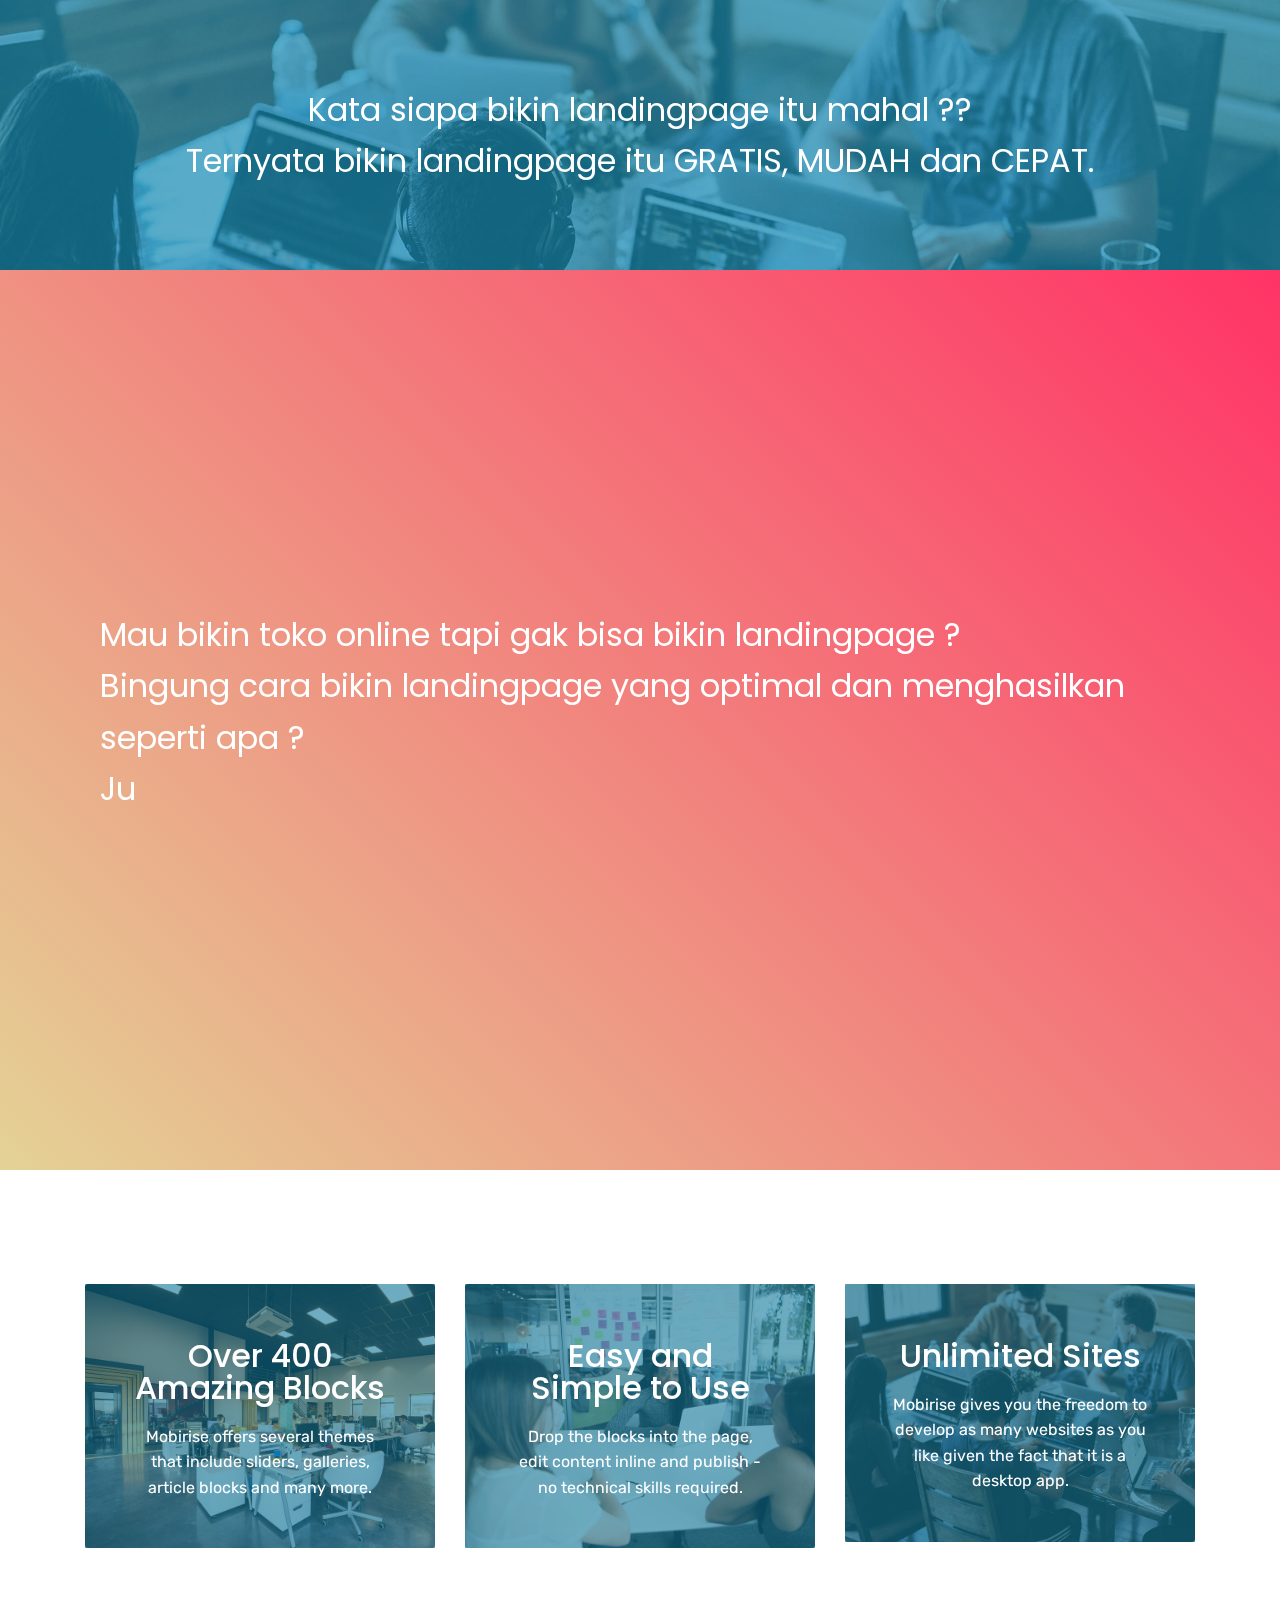
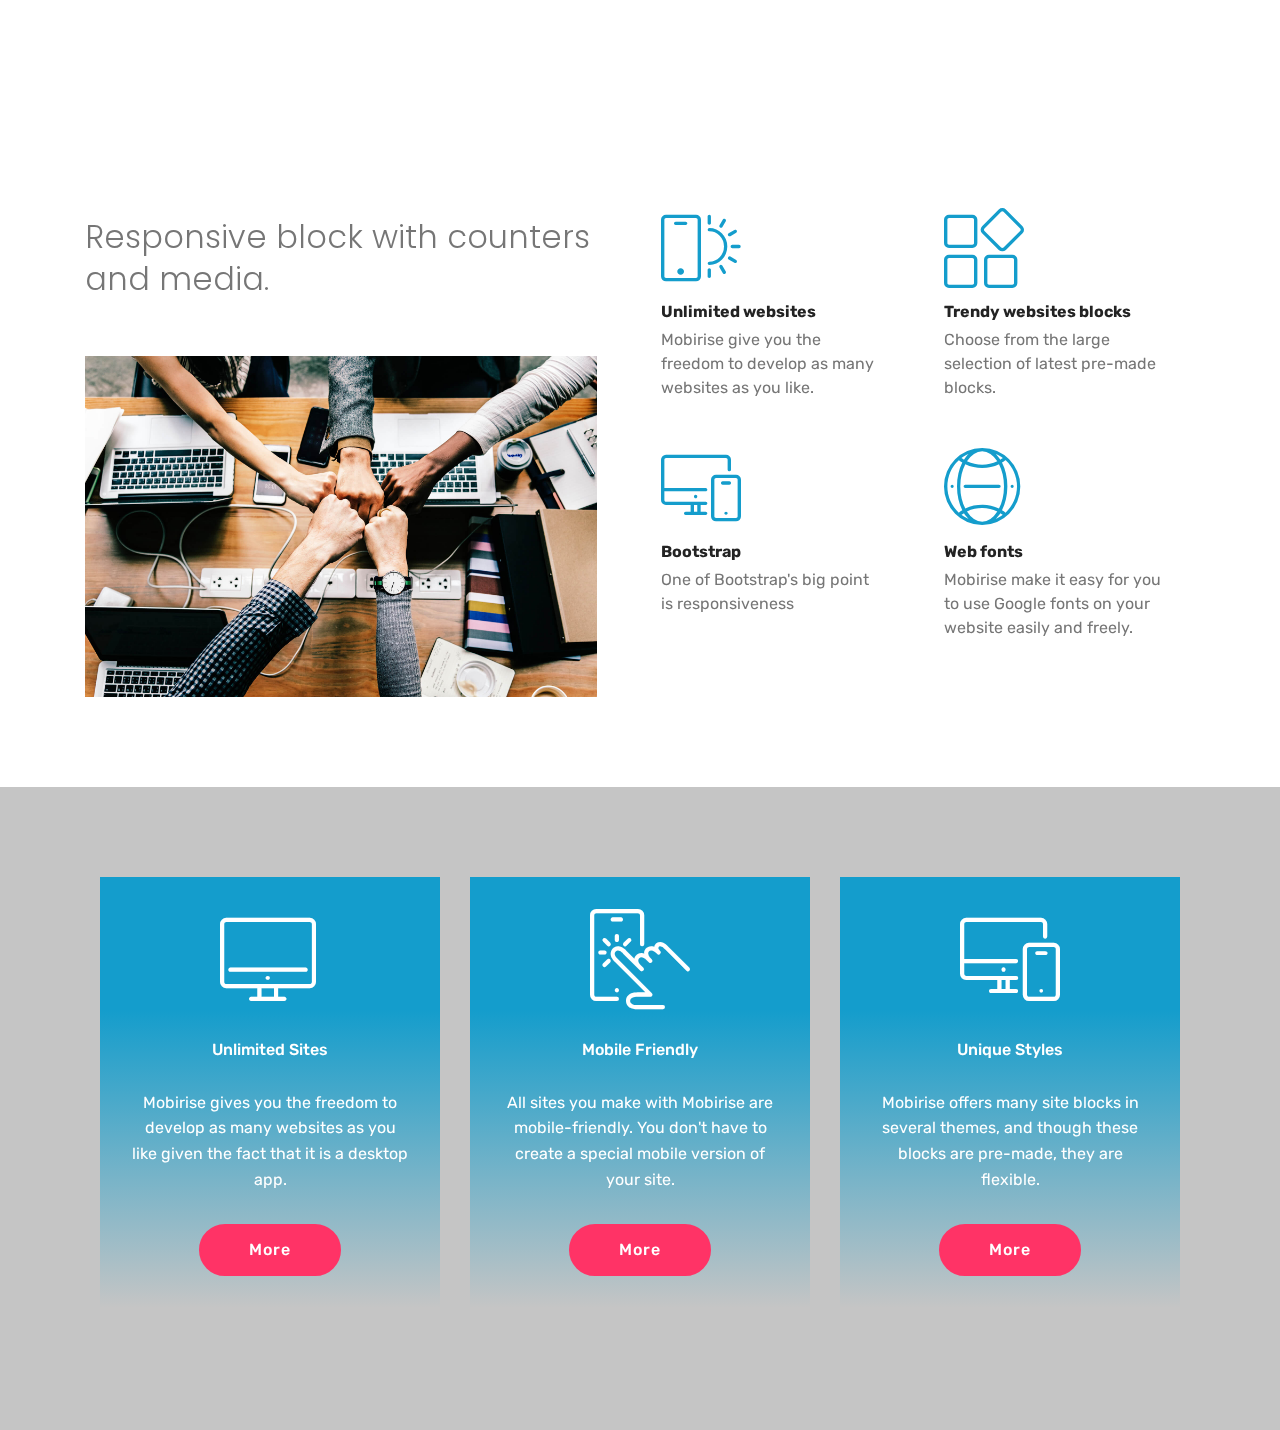
<file: page1.html>
<!DOCTYPE html>
<html  >
<head>
  <!-- Site made with Mobirise Website Builder v4.12.3, https://mobirise.com -->
  <meta charset="UTF-8">
  <meta http-equiv="X-UA-Compatible" content="IE=edge">
  <meta name="generator" content="Mobirise v4.12.3, mobirise.com">
  <meta name="viewport" content="width=device-width, initial-scale=1, minimum-scale=1">
  <link rel="shortcut icon" href="assets/images/logo4.png" type="image/x-icon">
  <meta name="description" content="Site Maker Description">
  
  
  <title>Cara Mudah Bikin Landing Page</title>
  <link rel="stylesheet" href="assets/web/assets/mobirise-icons/mobirise-icons.css">
  <link rel="stylesheet" href="assets/bootstrap/css/bootstrap.min.css">
  <link rel="stylesheet" href="assets/bootstrap/css/bootstrap-grid.min.css">
  <link rel="stylesheet" href="assets/bootstrap/css/bootstrap-reboot.min.css">
  <link rel="stylesheet" href="assets/tether/tether.min.css">
  <link rel="stylesheet" href="assets/theme/css/style.css">
  <link rel="preload" as="style" href="assets/mobirise/css/mbr-additional.css"><link rel="stylesheet" href="assets/mobirise/css/mbr-additional.css" type="text/css">
  
  
  
</head>
<body>
  <section class="header1 cid-rVzPwyYcQF mbr-parallax-background" id="header1-4">

    

    <div class="mbr-overlay" style="opacity: 0.6; background-color: rgb(20, 157, 204);">
    </div>

    <div class="container">
        <div class="row justify-content-md-center">
            <div class="mbr-white col-md-10">
                <h1 class="mbr-section-title align-center mbr-bold pb-3 mbr-fonts-style display-2">BIKIN LANDINGPAGE&nbsp;<br>GRATIS&nbsp;<br></h1>
                
                <p class="mbr-text align-center pb-3 mbr-fonts-style display-5">Kata siapa bikin landingpage itu mahal ??<br>Ternyata bikin landingpage itu GRATIS, MUDAH dan CEPAT.<br><br></p>
                
            </div>
        </div>
    </div>

</section>

<section class="engine"><a href="https://mobirise.info/c">free site builder</a></section><section class="header11 cid-rVzPDizuYE mbr-fullscreen" id="header11-5">

    <!-- Block parameters controls (Blue "Gear" panel) -->
    
    <!-- End block parameters -->

    
    <div class="container align-left">
        <div class="media-container-column mbr-white col-md-12">
            
            
            <p class="mbr-text py-3 mbr-fonts-style display-5">Mau bikin toko online tapi gak bisa bikin landingpage ?<br>Bingung cara bikin landingpage yang optimal dan menghasilkan seperti apa ?<br>Ju</p>
            
        </div>
    </div>

    
</section>

<section class="features13 cid-rVzPUcmlZq" id="features13-8">

    

    
    <div class="container">
        <h2 class="mbr-section-title pb-3 mbr-fonts-style align-center display-2">
            Images with text on them
        </h2>

        <div class="media-container-row">
            <div class="card col-12 col-md-6 align-center col-lg-4">
                <div class="card-wrap">
                    <div class="card-img">
                        <img src="assets/images/background1.jpg" alt="Mobirise" title="">
                    </div>
                    <div class="card-box p-5">
                        <h4 class="card-title py-2 mbr-fonts-style align-center mbr-white display-5">
                            Over 400 Amazing Blocks
                        </h4>
                        <p class="mbr-text mbr-fonts-style mbr-white display-7">
                            Mobirise offers several themes that include sliders, galleries, article blocks and many more.
                        </p>
                    </div>
                </div>
            </div>
            <div class="card col-12 col-md-6 align-center col-lg-4">
                <div class="card-wrap">
                    <div class="card-img">
                        <img src="assets/images/background2.jpg" alt="Mobirise">
                    </div>
                    <div class="card-box p-5">
                        <h4 class="card-title py-2 mbr-fonts-style align-center mbr-white display-5">
                            Easy and Simple to Use
                        </h4>
                        <p class="mbr-text mbr-fonts-style mbr-white display-7">
                            Drop the blocks into the page, edit content inline and publish - no technical skills required.
                        </p>
                    </div>
                </div>
            </div>
            <div class="card col-12 col-md-6 align-center col-lg-4">
                <div class="card-wrap">
                    <div class="card-img">
                        <img src="assets/images/background4.jpg" alt="Mobirise">
                    </div>
                    <div class="card-box p-5">
                        <h4 class="card-title py-2 mbr-fonts-style align-center mbr-white display-5">
                            Unlimited Sites
                        </h4>
                        <p class="mbr-text mbr-fonts-style mbr-white display-7">
                            Mobirise gives you the freedom to develop as many websites as you like given the fact that it is a desktop app.
                        </p>
                    </div>
                </div>
            </div>    
        </div>
    </div>
</section>

<section class="counters2 counters cid-rVzPJGAFP8" id="counters2-6">

    

    

    <div class="container pt-4 mt-2">
        <div class="media-container-row">
            <div class="media-block" style="width: 49%;">
                <h2 class="mbr-section-title pb-3 align-left mbr-fonts-style display-2">
                    Counters and media
                </h2>
                <h3 class="mbr-section-subtitle pb-5 align-left mbr-fonts-style display-5">
                    Responsive block with counters and media. 
                </h3>
                <div class="mbr-figure">
                    <img src="assets/images/background6.jpg">
                </div>
            </div>
            <div class="cards-block">
                <div class="cards-container">
                    <div class="card px-3 align-left col-12 col-md-6">
                        <div class="panel-item p-3">
                            <div class="card-img pb-3">
                                <span class="mbri-mobirise mbr-iconfont pr-2"></span>
                                <h3 class="count py-3 mbr-fonts-style display-2">
                                    100
                                </h3>
                            </div>
                            <div class="card-text">
                                <h4 class="mbr-content-title mbr-bold mbr-fonts-style display-7">
                                    Unlimited websites
                                </h4>
                                <p class="mbr-content-text mbr-fonts-style display-7">
                                    Mobirise give you the freedom to develop as many websites as you like.
                                </p>
                            </div>
                        </div>
                    </div>
                    <div class="card px-3 align-left col-12 col-md-6">
                        <div class="panel-item p-3">
                            <div class="card-img pb-3">
                                <span class="mbri-extension mbr-iconfont pr-2"></span>
                                <h3 class="count py-3 mbr-fonts-style display-2">
                                    200
                                </h3>
                            </div>
                            <div class="card-text">
                                <h4 class="mbr-content-title mbr-bold mbr-fonts-style display-7">
                                    Trendy websites blocks
                                </h4>
                                <p class="mbr-content-text mbr-fonts-style display-7">
                                    Choose from the large selection of latest pre-made blocks.
                                </p>
                            </div>
                        </div>
                    </div>
                    <div class="card px-3 align-left col-12 col-md-6">
                        <div class="panel-item p-3">
                            <div class="card-img pb-3">
                                <span class="mbri-responsive mbr-iconfont pr-2"></span>
                                <h3 class="count py-3 mbr-fonts-style display-2">
                                    300
                                </h3>
                            </div>
                            <div class="card-text">
                                <h4 class="mbr-content-title mbr-bold mbr-fonts-style display-7">
                                    Bootstrap
                                </h4>
                                <p class="mbr-content-text mbr-fonts-style display-7">
                                        One of Bootstrap's big point is responsiveness 
                                </p>
                            </div>
                        </div>
                    </div>
                    <div class="card px-3 align-left col-12 col-md-6">
                        <div class="panel-item p-3">
                            <div class="card-img pb-3">
                                <span class="mbri-globe-2 mbr-iconfont pr-2"></span>
                                <h3 class="count py-3 mbr-fonts-style display-2">
                                    400
                                </h3>
                            </div>
                            <div class="card-texts">
                                <h4 class="mbr-content-title mbr-bold mbr-fonts-style display-7">
                                    Web fonts
                                </h4>
                                <p class="mbr-content-text mbr-fonts-style display-7">
                                        Mobirise make it easy for you to use Google fonts on your website easily and freely.
                                </p>
                            </div>
                        </div>
                    </div>
                </div>
            </div>
        </div>
    </div>
</section>

<section class="features8 cid-rVzPRph5mr mbr-parallax-background" id="features8-7">

    

    <div class="mbr-overlay" style="opacity: 0.2; background-color: rgb(35, 35, 35);">
    </div>

    <div class="container">
        <div class="media-container-row">

            <div class="card  col-12 col-md-6 col-lg-4">
                <div class="card-img">
                    <span class="mbri-desktop mbr-iconfont"></span>
                </div>
                <div class="card-box align-center">
                    <h4 class="card-title mbr-fonts-style display-7">
                        Unlimited Sites
                    </h4>
                    <p class="mbr-text mbr-fonts-style display-7">
                       Mobirise gives you the freedom to develop as many websites as you like given the fact that it is a desktop app.
                    </p>
                    <div class="mbr-section-btn text-center">
                        <a href="https://mobirise.co" class="btn btn-secondary display-4">
                            More
                        </a>
                    </div>
                </div>
            </div>

            <div class="card  col-12 col-md-6 col-lg-4">
                <div class="card-img">
                    <span class="mbri-touch mbr-iconfont"></span>
                </div>
                <div class="card-box align-center">
                    <h4 class="card-title mbr-fonts-style display-7">
                        Mobile Friendly
                    </h4>
                    <p class="mbr-text mbr-fonts-style display-7">
                       All sites you make with Mobirise are mobile-friendly. You don't have to create a special mobile version of your site.
                    </p>
                    <div class="mbr-section-btn text-center">
                        <a href="https://mobirise.co" class="btn btn-secondary display-4">
                            More
                        </a>
                    </div>
                </div>
            </div>

            <div class="card  col-12 col-md-6 col-lg-4">
                <div class="card-img">
                    <span class="mbri-responsive mbr-iconfont"></span>
                </div>
                <div class="card-box align-center">
                    <h4 class="card-title mbr-fonts-style display-7">
                        Unique Styles
                    </h4>
                    <p class="mbr-text mbr-fonts-style display-7">
                       Mobirise offers many site blocks in several themes, and though these blocks are pre-made, they are flexible.
                    </p>
                    <div class="mbr-section-btn text-center">
                        <a href="https://mobirise.co" class="btn btn-secondary display-4">
                            More
                        </a>
                    </div>
                </div>
            </div>

            
        </div>
    </div>
</section>


  <script src="assets/web/assets/jquery/jquery.min.js"></script>
  <script src="assets/popper/popper.min.js"></script>
  <script src="assets/bootstrap/js/bootstrap.min.js"></script>
  <script src="assets/tether/tether.min.js"></script>
  <script src="assets/smoothscroll/smooth-scroll.js"></script>
  <script src="assets/parallax/jarallax.min.js"></script>
  <script src="assets/viewportchecker/jquery.viewportchecker.js"></script>
  <script src="assets/theme/js/script.js"></script>
  
  
</body>
</html>
</file>
<file: assets/web/assets/mobirise-icons/mobirise-icons.css>
@font-face {
  font-family: 'MobiriseIcons';
  src:  url('mobirise-icons.eot?spat4u');
  src:  url('mobirise-icons.eot?spat4u#iefix') format('embedded-opentype'),
    url('mobirise-icons.ttf?spat4u') format('truetype'),
    url('mobirise-icons.woff?spat4u') format('woff'),
    url('mobirise-icons.svg?spat4u#MobiriseIcons') format('svg');
  font-weight: normal;
  font-style: normal;
  font-display: swap;
}

[class^="mbri-"], [class*=" mbri-"] {
  /* use !important to prevent issues with browser extensions that change fonts */
  font-family: MobiriseIcons !important;
  speak: none;
  font-style: normal;
  font-weight: normal;
  font-variant: normal;
  text-transform: none;
  line-height: 1;

  /* Better Font Rendering =========== */
  -webkit-font-smoothing: antialiased;
  -moz-osx-font-smoothing: grayscale;
}

.mbri-add-submenu:before {
  content: "\e900";
}
.mbri-alert:before {
  content: "\e901";
}
.mbri-align-center:before {
  content: "\e902";
}
.mbri-align-justify:before {
  content: "\e903";
}
.mbri-align-left:before {
  content: "\e904";
}
.mbri-align-right:before {
  content: "\e905";
}
.mbri-android:before {
  content: "\e906";
}
.mbri-apple:before {
  content: "\e907";
}
.mbri-arrow-down:before {
  content: "\e908";
}
.mbri-arrow-next:before {
  content: "\e909";
}
.mbri-arrow-prev:before {
  content: "\e90a";
}
.mbri-arrow-up:before {
  content: "\e90b";
}
.mbri-bold:before {
  content: "\e90c";
}
.mbri-bookmark:before {
  content: "\e90d";
}
.mbri-bootstrap:before {
  content: "\e90e";
}
.mbri-briefcase:before {
  content: "\e90f";
}
.mbri-browse:before {
  content: "\e910";
}
.mbri-bulleted-list:before {
  content: "\e911";
}
.mbri-calendar:before {
  content: "\e912";
}
.mbri-camera:before {
  content: "\e913";
}
.mbri-cart-add:before {
  content: "\e914";
}
.mbri-cart-full:before {
  content: "\e915";
}
.mbri-cash:before {
  content: "\e916";
}
.mbri-change-style:before {
  content: "\e917";
}
.mbri-chat:before {
  content: "\e918";
}
.mbri-clock:before {
  content: "\e919";
}
.mbri-close:before {
  content: "\e91a";
}
.mbri-cloud:before {
  content: "\e91b";
}
.mbri-code:before {
  content: "\e91c";
}
.mbri-contact-form:before {
  content: "\e91d";
}
.mbri-credit-card:before {
  content: "\e91e";
}
.mbri-cursor-click:before {
  content: "\e91f";
}
.mbri-cust-feedback:before {
  content: "\e920";
}
.mbri-database:before {
  content: "\e921";
}
.mbri-delivery:before {
  content: "\e922";
}
.mbri-desktop:before {
  content: "\e923";
}
.mbri-devices:before {
  content: "\e924";
}
.mbri-down:before {
  content: "\e925";
}
.mbri-download:before {
  content: "\e989";
}
.mbri-drag-n-drop:before {
  content: "\e927";
}
.mbri-drag-n-drop2:before {
  content: "\e928";
}
.mbri-edit:before {
  content: "\e929";
}
.mbri-edit2:before {
  content: "\e92a";
}
.mbri-error:before {
  content: "\e92b";
}
.mbri-extension:before {
  content: "\e92c";
}
.mbri-features:before {
  content: "\e92d";
}
.mbri-file:before {
  content: "\e92e";
}
.mbri-flag:before {
  content: "\e92f";
}
.mbri-folder:before {
  content: "\e930";
}
.mbri-gift:before {
  content: "\e931";
}
.mbri-github:before {
  content: "\e932";
}
.mbri-globe:before {
  content: "\e933";
}
.mbri-globe-2:before {
  content: "\e934";
}
.mbri-growing-chart:before {
  content: "\e935";
}
.mbri-hearth:before {
  content: "\e936";
}
.mbri-help:before {
  content: "\e937";
}
.mbri-home:before {
  content: "\e938";
}
.mbri-hot-cup:before {
  content: "\e939";
}
.mbri-idea:before {
  content: "\e93a";
}
.mbri-image-gallery:before {
  content: "\e93b";
}
.mbri-image-slider:before {
  content: "\e93c";
}
.mbri-info:before {
  content: "\e93d";
}
.mbri-italic:before {
  content: "\e93e";
}
.mbri-key:before {
  content: "\e93f";
}
.mbri-laptop:before {
  content: "\e940";
}
.mbri-layers:before {
  content: "\e941";
}
.mbri-left-right:before {
  content: "\e942";
}
.mbri-left:before {
  content: "\e943";
}
.mbri-letter:before {
  content: "\e944";
}
.mbri-like:before {
  content: "\e945";
}
.mbri-link:before {
  content: "\e946";
}
.mbri-lock:before {
  content: "\e947";
}
.mbri-login:before {
  content: "\e948";
}
.mbri-logout:before {
  content: "\e949";
}
.mbri-magic-stick:before {
  content: "\e94a";
}
.mbri-map-pin:before {
  content: "\e94b";
}
.mbri-menu:before {
  content: "\e94c";
}
.mbri-mobile:before {
  content: "\e94d";
}
.mbri-mobile2:before {
  content: "\e94e";
}
.mbri-mobirise:before {
  content: "\e94f";
}
.mbri-more-horizontal:before {
  content: "\e950";
}
.mbri-more-vertical:before {
  content: "\e951";
}
.mbri-music:before {
  content: "\e952";
}
.mbri-new-file:before {
  content: "\e953";
}
.mbri-numbered-list:before {
  content: "\e954";
}
.mbri-opened-folder:before {
  content: "\e955";
}
.mbri-pages:before {
  content: "\e956";
}
.mbri-paper-plane:before {
  content: "\e957";
}
.mbri-paperclip:before {
  content: "\e958";
}
.mbri-photo:before {
  content: "\e959";
}
.mbri-photos:before {
  content: "\e95a";
}
.mbri-pin:before {
  content: "\e95b";
}
.mbri-play:before {
  content: "\e95c";
}
.mbri-plus:before {
  content: "\e95d";
}
.mbri-preview:before {
  content: "\e95e";
}
.mbri-print:before {
  content: "\e95f";
}
.mbri-protect:before {
  content: "\e960";
}
.mbri-question:before {
  content: "\e961";
}
.mbri-quote-left:before {
  content: "\e962";
}
.mbri-quote-right:before {
  content: "\e963";
}
.mbri-refresh:before {
  content: "\e964";
}
.mbri-responsive:before {
  content: "\e965";
}
.mbri-right:before {
  content: "\e966";
}
.mbri-rocket:before {
  content: "\e967";
}
.mbri-sad-face:before {
  content: "\e968";
}
.mbri-sale:before {
  content: "\e969";
}
.mbri-save:before {
  content: "\e96a";
}
.mbri-search:before {
  content: "\e96b";
}
.mbri-setting:before {
  content: "\e96c";
}
.mbri-setting2:before {
  content: "\e96d";
}
.mbri-setting3:before {
  content: "\e96e";
}
.mbri-share:before {
  content: "\e96f";
}
.mbri-shopping-bag:before {
  content: "\e970";
}
.mbri-shopping-basket:before {
  content: "\e971";
}
.mbri-shopping-cart:before {
  content: "\e972";
}
.mbri-sites:before {
  content: "\e973";
}
.mbri-smile-face:before {
  content: "\e974";
}
.mbri-speed:before {
  content: "\e975";
}
.mbri-star:before {
  content: "\e976";
}
.mbri-success:before {
  content: "\e977";
}
.mbri-sun:before {
  content: "\e978";
}
.mbri-sun2:before {
  content: "\e979";
}
.mbri-tablet:before {
  content: "\e97a";
}
.mbri-tablet-vertical:before {
  content: "\e97b";
}
.mbri-target:before {
  content: "\e97c";
}
.mbri-timer:before {
  content: "\e97d";
}
.mbri-to-ftp:before {
  content: "\e97e";
}
.mbri-to-local-drive:before {
  content: "\e97f";
}
.mbri-touch-swipe:before {
  content: "\e980";
}
.mbri-touch:before {
  content: "\e981";
}
.mbri-trash:before {
  content: "\e982";
}
.mbri-underline:before {
  content: "\e983";
}
.mbri-unlink:before {
  content: "\e984";
}
.mbri-unlock:before {
  content: "\e985";
}
.mbri-up-down:before {
  content: "\e986";
}
.mbri-up:before {
  content: "\e987";
}
.mbri-update:before {
  content: "\e988";
}
.mbri-upload:before {
 content: "\e926"; 
}
.mbri-user:before {
  content: "\e98a";
}
.mbri-user2:before {
  content: "\e98b";
}
.mbri-users:before {
  content: "\e98c";
}
.mbri-video:before {
  content: "\e98d";
}
.mbri-video-play:before {
  content: "\e98e";
}
.mbri-watch:before {
  content: "\e98f";
}
.mbri-website-theme:before {
  content: "\e990";
}
.mbri-wifi:before {
  content: "\e991";
}
.mbri-windows:before {
  content: "\e992";
}
.mbri-zoom-out:before {
  content: "\e993";
}
.mbri-redo:before {
  content: "\e994";
}
.mbri-undo:before {
  content: "\e995";
}
</file>
<file: assets/theme/css/style.css>
@charset "UTF-8";
/*!
 * Mobirise v4 theme (https://mobirise.com/)
 * Copyright 2017 Mobirise
 */
section {
  background-color: #eeeeee;
}

body {
  font-style: normal;
  line-height: 1.5;
}

section,
.container,
.container-fluid {
  position: relative;
  word-wrap: break-word;
}

a.mbr-iconfont:hover {
  text-decoration: none;
}

.article .lead p,
.article .lead ul,
.article .lead ol,
.article .lead pre,
.article .lead blockquote {
  margin-bottom: 0;
}

ul,
ol,
pre,
blockquote {
  margin-bottom: 2.3125rem;
}

pre {
  background: #f4f4f4;
  padding: 10px 24px;
  white-space: pre-wrap;
}

.inactive {
  -webkit-user-select: none;
  -moz-user-select: none;
  -ms-user-select: none;
  user-select: none;
  pointer-events: none;
  -webkit-user-drag: none;
  user-drag: none;
}

.mbr-section__comments .row {
  justify-content: center;
  -webkit-justify-content: center;
}

a {
  font-style: normal;
  font-weight: 400;
  cursor: pointer;
}
a, a:hover {
  text-decoration: none;
}

figure {
  margin-bottom: 0;
}

body {
  color: #232323;
}

h1,
h2,
h3,
h4,
h5,
h6,
.h1,
.h2,
.h3,
.h4,
.h5,
.h6,
.display-1,
.display-2,
.display-3,
.display-4 {
  line-height: 1;
  word-break: break-word;
  word-wrap: break-word;
}

.mbr-section-title {
  font-style: normal;
  line-height: 1.2;
}

.mbr-section-subtitle {
  line-height: 1.3;
}

.mbr-text {
  font-style: normal;
  line-height: 1.6;
}

b,
strong {
  font-weight: bold;
}

blockquote {
  padding: 10px 0 10px 20px;
  position: relative;
  border-left: 2px solid;
  border-color: #ff3366;
}

input:-webkit-autofill, input:-webkit-autofill:hover, input:-webkit-autofill:focus, input:-webkit-autofill:active {
  transition-delay: 9999s;
  transition-property: background-color, color;
}

textarea[type=hidden] {
  display: none;
}

body {
  position: relative;
}

section {
  background-position: 50% 50%;
  background-repeat: no-repeat;
  background-size: cover;
}
section .mbr-background-video,
section .mbr-background-video-preview {
  position: absolute;
  bottom: 0;
  left: 0;
  right: 0;
  top: 0;
}

.hidden {
  visibility: hidden;
}

.mbr-z-index20 {
  z-index: 20;
}

/*! Base colors */
.mbr-white {
  color: #ffffff;
}

.mbr-black {
  color: #000000;
}

.mbr-bg-white {
  background-color: #ffffff;
}

.mbr-bg-black {
  background-color: #000000;
}

/*! Text-aligns */
.align-left {
  text-align: left;
}

.align-center {
  text-align: center;
}

.align-right {
  text-align: right;
}

@media (max-width: 767px) {
  .align-left,
.align-center,
.align-right,
.mbr-section-btn,
.mbr-section-title {
    text-align: center;
  }
}
/*! Font-weight  */
.mbr-light {
  font-weight: 300;
}

.mbr-regular {
  font-weight: 400;
}

.mbr-semibold {
  font-weight: 500;
}

.mbr-bold {
  font-weight: 700;
}

/*! Media  */
.media-size-item {
  -webkit-flex: 1 1 auto;
  -moz-flex: 1 1 auto;
  -ms-flex: 1 1 auto;
  -o-flex: 1 1 auto;
  flex: 1 1 auto;
}

.media-content {
  -webkit-flex-basis: 100%;
  flex-basis: 100%;
}

.media-container-row {
  display: -ms-flexbox;
  display: -webkit-flex;
  display: flex;
  -webkit-flex-direction: row;
  -ms-flex-direction: row;
  flex-direction: row;
  -webkit-flex-wrap: wrap;
  -ms-flex-wrap: wrap;
  flex-wrap: wrap;
  -webkit-justify-content: center;
  -ms-flex-pack: center;
  justify-content: center;
  -webkit-align-content: center;
  -ms-flex-line-pack: center;
  align-content: center;
  -webkit-align-items: start;
  -ms-flex-align: start;
  align-items: start;
}
.media-container-row .media-size-item {
  width: 400px;
}

.media-container-column {
  display: -ms-flexbox;
  display: -webkit-flex;
  display: flex;
  -webkit-flex-direction: column;
  -ms-flex-direction: column;
  flex-direction: column;
  -webkit-flex-wrap: wrap;
  -ms-flex-wrap: wrap;
  flex-wrap: wrap;
  -webkit-justify-content: center;
  -ms-flex-pack: center;
  justify-content: center;
  -webkit-align-content: center;
  -ms-flex-line-pack: center;
  align-content: center;
  -webkit-align-items: stretch;
  -ms-flex-align: stretch;
  align-items: stretch;
}
.media-container-column > * {
  width: 100%;
}

@media (min-width: 992px) {
  .media-container-row {
    -webkit-flex-wrap: nowrap;
    -ms-flex-wrap: nowrap;
    flex-wrap: nowrap;
  }
}
figure {
  overflow: hidden;
}

figure[mbr-media-size] {
  transition: width 0.1s;
}

.mbr-figure img,
.mbr-figure iframe {
  display: block;
  width: 100%;
}

.card {
  background-color: transparent;
  border: none;
}

.card-box {
  width: 100%;
}

.card-img {
  text-align: center;
  flex-shrink: 0;
  -webkit-flex-shrink: 0;
}

.media {
  max-width: 100%;
  margin: 0 auto;
}

.mbr-figure {
  -ms-flex-item-align: center;
  -ms-grid-row-align: center;
  -webkit-align-self: center;
  align-self: center;
}

.media-container > div {
  max-width: 100%;
}

.mbr-figure img,
.card-img img {
  width: 100%;
}

@media (max-width: 991px) {
  .media-size-item {
    width: auto !important;
  }

  .media {
    width: auto;
  }

  .mbr-figure {
    width: 100% !important;
  }
}
/*! Buttons */
.btn {
  font-weight: 500;
  border-width: 2px;
  font-style: normal;
  letter-spacing: 1px;
  margin: 0.4rem 0.8rem;
  white-space: normal;
  -webkit-transition: all 0.3s ease-in-out;
  -moz-transition: all 0.3s ease-in-out;
  transition: all 0.3s ease-in-out;
  display: inline-flex;
  align-items: center;
  justify-content: center;
  word-break: break-word;
  -webkit-align-items: center;
  -webkit-justify-content: center;
  display: -webkit-inline-flex;
}

.btn-sm {
  font-weight: 500;
  letter-spacing: 1px;
  -webkit-transition: all 0.3s ease-in-out;
  -moz-transition: all 0.3s ease-in-out;
  transition: all 0.3s ease-in-out;
}

.btn-md {
  font-weight: 500;
  letter-spacing: 1px;
  margin: 0.4rem 0.8rem !important;
  -webkit-transition: all 0.3s ease-in-out;
  -moz-transition: all 0.3s ease-in-out;
  transition: all 0.3s ease-in-out;
}

.btn-lg {
  font-weight: 500;
  letter-spacing: 1px;
  margin: 0.4rem 0.8rem !important;
  -webkit-transition: all 0.3s ease-in-out;
  -moz-transition: all 0.3s ease-in-out;
  transition: all 0.3s ease-in-out;
}

.mbr-section-btn {
  margin-left: -0.25rem;
  margin-right: -0.25rem;
  font-size: 0;
}

nav .mbr-section-btn {
  margin-left: 0rem;
  margin-right: 0rem;
}

.btn-form {
  border-radius: 0;
}
.btn-form:hover {
  cursor: pointer;
}

/*! Btn icon margin */
.btn .mbr-iconfont,
.btn.btn-sm .mbr-iconfont {
  cursor: pointer;
  margin-right: 0.5rem;
}

.btn.btn-md .mbr-iconfont,
.btn.btn-md .mbr-iconfont {
  margin-right: 0.8rem;
}

.mbr-regular {
  font-weight: 400;
}

.mbr-semibold {
  font-weight: 500;
}

.mbr-bold {
  font-weight: 700;
}

[type=submit] {
  -webkit-appearance: none;
}

/*! Full-screen */
.mbr-fullscreen .mbr-overlay {
  min-height: 100vh;
}

.mbr-fullscreen {
  display: flex;
  display: -webkit-flex;
  display: -moz-flex;
  display: -ms-flex;
  display: -o-flex;
  align-items: center;
  -webkit-align-items: center;
  min-height: 100vh;
  padding-top: 3rem;
  padding-bottom: 3rem;
}

/*! Map */
.map {
  height: 25rem;
  position: relative;
}
.map iframe {
  width: 100%;
  height: 100%;
}

.mbr-overlay {
  background-color: #000;
  bottom: 0;
  left: 0;
  opacity: 0.5;
  position: absolute;
  right: 0;
  top: 0;
  z-index: 0;
  pointer-events: none;
}

/* Form */
blockquote {
  font-style: italic;
  padding: 10px 0 10px 20px;
  font-size: 1.09rem;
  position: relative;
  border-width: 3px;
}

.form-control {
  background-color: #f5f5f5;
  box-shadow: none;
  color: #565656;
  line-height: 1.43;
  min-height: 3.5em;
  padding: 1.07em 0.5em;
}
.form-control, .form-control:focus {
  border: 1px solid #e8e8e8;
}
.form-active .form-control:invalid {
  border-color: red;
}

.form-control-label {
  position: relative;
  cursor: pointer;
  margin-bottom: 0.357em;
  padding: 0;
}

.alert {
  color: #ffffff;
  border-radius: 0;
  border: 0;
  font-size: 0.875rem;
  line-height: 1.5;
  margin-bottom: 1.875rem;
  padding: 1.25rem;
  position: relative;
}
.alert.alert-form::after {
  background-color: inherit;
  bottom: -7px;
  content: "";
  display: block;
  height: 14px;
  left: 50%;
  margin-left: -7px;
  position: absolute;
  transform: rotate(45deg);
  width: 14px;
  -webkit-transform: rotate(45deg);
}

.form-asterisk {
  font-family: initial;
  position: absolute;
  top: -2px;
  font-weight: normal;
}

/*! Scroll to top arrow */
#scrollToTop a i:before {
  content: "";
  position: absolute;
  height: 40%;
  top: 25%;
  background: #fff;
  width: 2px;
  left: calc(50% - 1px);
}
#scrollToTop a i:after {
  content: "";
  position: absolute;
  display: block;
  border-top: 2px solid #fff;
  border-right: 2px solid #fff;
  width: 40%;
  height: 40%;
  left: 30%;
  bottom: 30%;
  transform: rotate(135deg);
  -webkit-transform: rotate(135deg);
}

.mbr-arrow-up {
  bottom: 25px;
  right: 90px;
  position: fixed;
  text-align: right;
  z-index: 5000;
  color: #ffffff;
  font-size: 32px;
  transform: rotate(180deg);
  -webkit-transform: rotate(180deg);
}

.mbr-arrow-up a {
  background: rgba(0, 0, 0, 0.2);
  border-radius: 3px;
  color: #fff;
  display: inline-block;
  height: 60px;
  width: 60px;
  outline-style: none !important;
  position: relative;
  text-decoration: none;
  transition: all 0.3s ease-in-out;
  cursor: pointer;
  text-align: center;
}
.mbr-arrow-up a:hover {
  background-color: rgba(0, 0, 0, 0.4);
}
.mbr-arrow-up a i {
  line-height: 60px;
}

.mbr-arrow-up-icon {
  display: block;
  color: #fff;
}

.mbr-arrow-up-icon::before {
  content: "›";
  display: inline-block;
  font-family: serif;
  font-size: 32px;
  line-height: 1;
  font-style: normal;
  position: relative;
  top: 6px;
  left: -4px;
  -webkit-transform: rotate(-90deg);
  transform: rotate(-90deg);
}

/*! Arrow Down */
.mbr-arrow {
  position: absolute;
  bottom: 45px;
  left: 50%;
  width: 60px;
  height: 60px;
  cursor: pointer;
  background-color: rgba(80, 80, 80, 0.5);
  border-radius: 50%;
  -webkit-transform: translateX(-50%);
  transform: translateX(-50%);
}
.mbr-arrow > a {
  display: inline-block;
  text-decoration: none;
  outline-style: none;
  -webkit-animation: arrowdown 1.7s ease-in-out infinite;
  animation: arrowdown 1.7s ease-in-out infinite;
}
.mbr-arrow > a > i {
  position: absolute;
  top: -2px;
  left: 15px;
  font-size: 2rem;
}

@keyframes arrowdown {
  0% {
    transform: translateY(0px);
    -webkit-transform: translateY(0px);
  }
  50% {
    transform: translateY(-5px);
    -webkit-transform: translateY(-5px);
  }
  100% {
    transform: translateY(0px);
    -webkit-transform: translateY(0px);
  }
}
@-webkit-keyframes arrowdown {
  0% {
    transform: translateY(0px);
    -webkit-transform: translateY(0px);
  }
  50% {
    transform: translateY(-5px);
    -webkit-transform: translateY(-5px);
  }
  100% {
    transform: translateY(0px);
    -webkit-transform: translateY(0px);
  }
}
@media (max-width: 500px) {
  .mbr-arrow-up {
    left: 50%;
    right: auto;
    transform: translateX(-50%) rotate(180deg);
    -webkit-transform: translateX(-50%) rotate(180deg);
  }
}
/*Gradients animation*/
@keyframes gradient-animation {
  from {
    background-position: 0% 100%;
    animation-timing-function: ease-in-out;
  }
  to {
    background-position: 100% 0%;
    animation-timing-function: ease-in-out;
  }
}
@-webkit-keyframes gradient-animation {
  from {
    background-position: 0% 100%;
    animation-timing-function: ease-in-out;
  }
  to {
    background-position: 100% 0%;
    animation-timing-function: ease-in-out;
  }
}
.bg-gradient {
  background-size: 200% 200%;
  animation: gradient-animation 5s infinite alternate;
  -webkit-animation: gradient-animation 5s infinite alternate;
}

.menu .navbar-brand {
  display: -webkit-flex;
}
.menu .navbar-brand span {
  display: flex;
  display: -webkit-flex;
}
.menu .navbar-brand .navbar-caption-wrap {
  display: -webkit-flex;
}
.menu .navbar-brand .navbar-logo img {
  display: -webkit-flex;
}
@media (min-width: 768px) and (max-width: 1023px) {
  .menu .navbar-toggleable-sm .navbar-nav {
    display: -webkit-box;
    display: -webkit-flex;
    display: -ms-flexbox;
  }
}
@media (max-width: 1023px) {
  .menu .navbar-collapse {
    max-height: 93.5vh;
  }
  .menu .navbar-collapse.show {
    overflow: auto;
  }
}
@media (min-width: 1024px) {
  .menu .navbar-nav.nav-dropdown {
    display: -webkit-flex;
  }
  .menu .navbar-toggleable-sm .navbar-collapse {
    display: -webkit-flex !important;
  }
  .menu .collapsed .navbar-collapse {
    max-height: 93.5vh;
  }
  .menu .collapsed .navbar-collapse.show {
    overflow: auto;
  }
}
@media (max-width: 767px) {
  .menu .navbar-collapse {
    max-height: 80vh;
  }
}

/* Others*/
.note-check a[data-value=Rubik] {
  font-style: normal;
}

.mbr-arrow a {
  color: #ffffff;
}

@media (max-width: 767px) {
  .mbr-arrow {
    display: none;
  }
}
.navbar {
  display: -webkit-flex;
  -webkit-flex-wrap: wrap;
  -webkit-align-items: center;
  -webkit-justify-content: space-between;
}

.navbar-collapse {
  -webkit-flex-basis: 100%;
  -webkit-flex-grow: 1;
  -webkit-align-items: center;
}

.nav-dropdown .link {
  padding: 0.667em 1.667em !important;
  margin: 0 !important;
}

.nav {
  display: -webkit-flex;
  -webkit-flex-wrap: wrap;
}

.row {
  display: -webkit-flex;
  -webkit-flex-wrap: wrap;
}

.justify-content-center {
  -webkit-justify-content: center;
}

.form-inline {
  display: -webkit-flex;
  -webkit-flex-flow: row wrap;
  -webkit-align-items: center;
}

.card-wrapper {
  -webkit-flex: 1;
}

.carousel-control {
  z-index: 10;
  display: -webkit-flex;
  -webkit-align-items: center;
  -webkit-justify-content: center;
}

.carousel-controls {
  display: -webkit-flex;
}

.media {
  display: -webkit-flex;
}

.form-group:focus {
  outline: none;
}

.jq-selectbox__select {
  padding: 1.07em 0.5em;
  position: absolute;
  top: 0;
  left: 0;
  width: 100%;
}

.jq-selectbox__dropdown {
  position: absolute;
  top: 100%;
  left: 0 !important;
  width: 100% !important;
}

.jq-selectbox__trigger-arrow {
  transform: translateY(-50%);
}

.jq-selectbox li {
  padding: 1.07em 0.5em;
}

input[type=range] {
  padding-left: 0 !important;
  padding-right: 0 !important;
}

.modal-dialog,
.modal-content {
  height: 100%;
}

.modal-dialog .carousel-inner {
  height: calc(100vh - 1.75rem);
}
@media (max-width: 575px) {
  .modal-dialog .carousel-inner {
    height: calc(100vh - 1rem);
  }
}

.carousel-item {
  text-align: center;
}

.carousel-item img {
  margin: auto;
}

.navbar-toggler {
  -webkit-align-self: flex-start;
  -ms-flex-item-align: start;
  align-self: flex-start;
  padding: 0.25rem 0.75rem;
  font-size: 1.25rem;
  line-height: 1;
  background: transparent;
  border: 1px solid transparent;
  -webkit-border-radius: 0.25rem;
  border-radius: 0.25rem;
}

.navbar-toggler:focus,
.navbar-toggler:hover {
  text-decoration: none;
}

.navbar-toggler-icon {
  display: inline-block;
  width: 1.5em;
  height: 1.5em;
  vertical-align: middle;
  content: "";
  background: no-repeat center center;
  -webkit-background-size: 100% 100%;
  -o-background-size: 100% 100%;
  background-size: 100% 100%;
}

.navbar-toggler-left {
  position: absolute;
  left: 1rem;
}

.navbar-toggler-right {
  position: absolute;
  right: 1rem;
}

@media (max-width: 575px) {
  .navbar-toggleable .navbar-nav .dropdown-menu {
    position: static;
    float: none;
  }

  .navbar-toggleable > .container {
    padding-right: 0;
    padding-left: 0;
  }
}
@media (min-width: 576px) {
  .navbar-toggleable {
    -webkit-box-orient: horizontal;
    -webkit-box-direction: normal;
    -webkit-flex-direction: row;
    -ms-flex-direction: row;
    flex-direction: row;
    -webkit-flex-wrap: nowrap;
    -ms-flex-wrap: nowrap;
    flex-wrap: nowrap;
    -webkit-box-align: center;
    -webkit-align-items: center;
    -ms-flex-align: center;
    align-items: center;
  }

  .navbar-toggleable .navbar-nav {
    -webkit-box-orient: horizontal;
    -webkit-box-direction: normal;
    -webkit-flex-direction: row;
    -ms-flex-direction: row;
    flex-direction: row;
  }

  .navbar-toggleable .navbar-nav .nav-link {
    padding-right: 0.5rem;
    padding-left: 0.5rem;
  }

  .navbar-toggleable > .container {
    display: -webkit-box;
    display: -webkit-flex;
    display: -ms-flexbox;
    display: flex;
    -webkit-flex-wrap: nowrap;
    -ms-flex-wrap: nowrap;
    flex-wrap: nowrap;
    -webkit-box-align: center;
    -webkit-align-items: center;
    -ms-flex-align: center;
    align-items: center;
  }

  .navbar-toggleable .navbar-collapse {
    display: -webkit-box !important;
    display: -webkit-flex !important;
    display: -ms-flexbox !important;
    display: flex !important;
    width: 100%;
  }

  .navbar-toggleable .navbar-toggler {
    display: none;
  }
}
@media (max-width: 767px) {
  .navbar-toggleable-sm .navbar-nav .dropdown-menu {
    position: static;
    float: none;
  }

  .navbar-toggleable-sm > .container {
    padding-right: 0;
    padding-left: 0;
  }
}
@media (min-width: 768px) {
  .navbar-toggleable-sm {
    -webkit-box-orient: horizontal;
    -webkit-box-direction: normal;
    -webkit-flex-direction: row;
    -ms-flex-direction: row;
    flex-direction: row;
    -webkit-flex-wrap: nowrap;
    -ms-flex-wrap: nowrap;
    flex-wrap: nowrap;
    -webkit-box-align: center;
    -webkit-align-items: center;
    -ms-flex-align: center;
    align-items: center;
  }

  .navbar-toggleable-sm .navbar-nav {
    -webkit-box-orient: horizontal;
    -webkit-box-direction: normal;
    -webkit-flex-direction: row;
    -ms-flex-direction: row;
    flex-direction: row;
  }

  .navbar-toggleable-sm .navbar-nav .nav-link {
    padding-right: 0.5rem;
    padding-left: 0.5rem;
  }

  .navbar-toggleable-sm > .container {
    display: -webkit-box;
    display: -webkit-flex;
    display: -ms-flexbox;
    display: flex;
    -webkit-flex-wrap: nowrap;
    -ms-flex-wrap: nowrap;
    flex-wrap: nowrap;
    -webkit-box-align: center;
    -webkit-align-items: center;
    -ms-flex-align: center;
    align-items: center;
  }

  .navbar-toggleable-sm .navbar-collapse {
    display: none;
    width: 100%;
  }

  .navbar-toggleable-sm .navbar-toggler {
    display: none;
  }
}
@media (max-width: 1023px) {
  .navbar-toggleable-md .navbar-nav .dropdown-menu {
    position: static;
    float: none;
  }

  .navbar-toggleable-md > .container {
    padding-right: 0;
    padding-left: 0;
  }
}
@media (min-width: 1024px) {
  .navbar-toggleable-md {
    -webkit-box-orient: horizontal;
    -webkit-box-direction: normal;
    -webkit-flex-direction: row;
    -ms-flex-direction: row;
    flex-direction: row;
    -webkit-flex-wrap: nowrap;
    -ms-flex-wrap: nowrap;
    flex-wrap: nowrap;
    -webkit-box-align: center;
    -webkit-align-items: center;
    -ms-flex-align: center;
    align-items: center;
  }

  .navbar-toggleable-md .navbar-nav {
    -webkit-box-orient: horizontal;
    -webkit-box-direction: normal;
    -webkit-flex-direction: row;
    -ms-flex-direction: row;
    flex-direction: row;
  }

  .navbar-toggleable-md .navbar-nav .nav-link {
    padding-right: 0.5rem;
    padding-left: 0.5rem;
  }

  .navbar-toggleable-md > .container {
    display: -webkit-box;
    display: -webkit-flex;
    display: -ms-flexbox;
    display: flex;
    -webkit-flex-wrap: nowrap;
    -ms-flex-wrap: nowrap;
    flex-wrap: nowrap;
    -webkit-box-align: center;
    -webkit-align-items: center;
    -ms-flex-align: center;
    align-items: center;
  }

  .navbar-toggleable-md .navbar-collapse {
    display: -webkit-box !important;
    display: -webkit-flex !important;
    display: -ms-flexbox !important;
    display: flex !important;
    width: 100%;
  }

  .navbar-toggleable-md .navbar-toggler {
    display: none;
  }
}
@media (max-width: 1199px) {
  .navbar-toggleable-lg .navbar-nav .dropdown-menu {
    position: static;
    float: none;
  }

  .navbar-toggleable-lg > .container {
    padding-right: 0;
    padding-left: 0;
  }
}
@media (min-width: 1200px) {
  .navbar-toggleable-lg {
    -webkit-box-orient: horizontal;
    -webkit-box-direction: normal;
    -webkit-flex-direction: row;
    -ms-flex-direction: row;
    flex-direction: row;
    -webkit-flex-wrap: nowrap;
    -ms-flex-wrap: nowrap;
    flex-wrap: nowrap;
    -webkit-box-align: center;
    -webkit-align-items: center;
    -ms-flex-align: center;
    align-items: center;
  }

  .navbar-toggleable-lg .navbar-nav {
    -webkit-box-orient: horizontal;
    -webkit-box-direction: normal;
    -webkit-flex-direction: row;
    -ms-flex-direction: row;
    flex-direction: row;
  }

  .navbar-toggleable-lg .navbar-nav .nav-link {
    padding-right: 0.5rem;
    padding-left: 0.5rem;
  }

  .navbar-toggleable-lg > .container {
    display: -webkit-box;
    display: -webkit-flex;
    display: -ms-flexbox;
    display: flex;
    -webkit-flex-wrap: nowrap;
    -ms-flex-wrap: nowrap;
    flex-wrap: nowrap;
    -webkit-box-align: center;
    -webkit-align-items: center;
    -ms-flex-align: center;
    align-items: center;
  }

  .navbar-toggleable-lg .navbar-collapse {
    display: -webkit-box !important;
    display: -webkit-flex !important;
    display: -ms-flexbox !important;
    display: flex !important;
    width: 100%;
  }

  .navbar-toggleable-lg .navbar-toggler {
    display: none;
  }
}
.navbar-toggleable-xl {
  -webkit-box-orient: horizontal;
  -webkit-box-direction: normal;
  -webkit-flex-direction: row;
  -ms-flex-direction: row;
  flex-direction: row;
  -webkit-flex-wrap: nowrap;
  -ms-flex-wrap: nowrap;
  flex-wrap: nowrap;
  -webkit-box-align: center;
  -webkit-align-items: center;
  -ms-flex-align: center;
  align-items: center;
}

.navbar-toggleable-xl .navbar-nav .dropdown-menu {
  position: static;
  float: none;
}

.navbar-toggleable-xl > .container {
  padding-right: 0;
  padding-left: 0;
}

.navbar-toggleable-xl .navbar-nav {
  -webkit-box-orient: horizontal;
  -webkit-box-direction: normal;
  -webkit-flex-direction: row;
  -ms-flex-direction: row;
  flex-direction: row;
}

.navbar-toggleable-xl .navbar-nav .nav-link {
  padding-right: 0.5rem;
  padding-left: 0.5rem;
}

.navbar-toggleable-xl > .container {
  display: -webkit-box;
  display: -webkit-flex;
  display: -ms-flexbox;
  display: flex;
  -webkit-flex-wrap: nowrap;
  -ms-flex-wrap: nowrap;
  flex-wrap: nowrap;
  -webkit-box-align: center;
  -webkit-align-items: center;
  -ms-flex-align: center;
  align-items: center;
}

.navbar-toggleable-xl .navbar-collapse {
  display: -webkit-box !important;
  display: -webkit-flex !important;
  display: -ms-flexbox !important;
  display: flex !important;
  width: 100%;
}

.navbar-toggleable-xl .navbar-toggler {
  display: none;
}

.card-img {
  width: auto;
}

.menu .navbar.collapsed:not(.beta-menu) {
  flex-direction: column;
  -webkit-flex-direction: column;
}

.carousel-item.active,
.carousel-item-next,
.carousel-item-prev {
  display: -webkit-box;
  display: -webkit-flex;
  display: -ms-flexbox;
  display: flex;
}

.note-air-layout .dropup .dropdown-menu,
.note-air-layout .navbar-fixed-bottom .dropdown .dropdown-menu {
  bottom: initial !important;
}

html,
body {
  height: auto;
  min-height: 100vh;
}

.dropup .dropdown-toggle::after {
  display: none;
}.engine {
	position: absolute;
	text-indent: -2400px;
	text-align: center;
	padding: 0;
	top: 0;
	left: -2400px;
}
</file>
<file: assets/mobirise/css/mbr-additional.css>
@import url(https://fonts.googleapis.com/css?family=Rubik:300,300i,400,400i,500,500i,700,700i,900,900i&display=swap);
@import url(https://fonts.googleapis.com/css?family=Poppins:100,100i,200,200i,300,300i,400,400i,500,500i,600,600i,700,700i,800,800i,900,900i&display=swap);





body {
  font-family: Rubik;
}
.display-1 {
  font-family: 'Rubik', sans-serif;
  font-size: 2.2rem;
  font-display: swap;
}
.display-1 > .mbr-iconfont {
  font-size: 3.52rem;
}
.display-2 {
  font-family: 'Rubik', sans-serif;
  font-size: 0rem;
  font-display: swap;
}
.display-2 > .mbr-iconfont {
  font-size: 0rem;
}
.display-4 {
  font-family: 'Rubik', sans-serif;
  font-size: 1rem;
  font-display: swap;
}
.display-4 > .mbr-iconfont {
  font-size: 1.6rem;
}
.display-5 {
  font-family: 'Poppins', sans-serif;
  font-size: 2rem;
  font-display: swap;
}
.display-5 > .mbr-iconfont {
  font-size: 3.2rem;
}
.display-7 {
  font-family: 'Rubik', sans-serif;
  font-size: 1rem;
  font-display: swap;
}
.display-7 > .mbr-iconfont {
  font-size: 1.6rem;
}
/* ---- Fluid typography for mobile devices ---- */
/* 1.4 - font scale ratio ( bootstrap == 1.42857 ) */
/* 100vw - current viewport width */
/* (48 - 20)  48 == 48rem == 768px, 20 == 20rem == 320px(minimal supported viewport) */
/* 0.65 - min scale variable, may vary */
@media (max-width: 768px) {
  .display-1 {
    font-size: 1.76rem;
    font-size: calc( 1.42rem + (2.2 - 1.42) * ((100vw - 20rem) / (48 - 20)));
    line-height: calc( 1.4 * (1.42rem + (2.2 - 1.42) * ((100vw - 20rem) / (48 - 20))));
  }
  .display-2 {
    font-size: 0rem;
    font-size: calc( 0.65rem + (0 - 0.65) * ((100vw - 20rem) / (48 - 20)));
    line-height: calc( 1.4 * (0.65rem + (0 - 0.65) * ((100vw - 20rem) / (48 - 20))));
  }
  .display-4 {
    font-size: 0.8rem;
    font-size: calc( 1rem + (1 - 1) * ((100vw - 20rem) / (48 - 20)));
    line-height: calc( 1.4 * (1rem + (1 - 1) * ((100vw - 20rem) / (48 - 20))));
  }
  .display-5 {
    font-size: 1.6rem;
    font-size: calc( 1.35rem + (2 - 1.35) * ((100vw - 20rem) / (48 - 20)));
    line-height: calc( 1.4 * (1.35rem + (2 - 1.35) * ((100vw - 20rem) / (48 - 20))));
  }
}
/* Buttons */
.btn {
  padding: 1rem 3rem;
  border-radius: 3px;
}
.btn-sm {
  padding: 0.6rem 1.5rem;
  border-radius: 3px;
}
.btn-md {
  padding: 1rem 3rem;
  border-radius: 3px;
}
.btn-lg {
  padding: 1.2rem 3.2rem;
  border-radius: 3px;
}
.bg-primary {
  background-color: #47f25f !important;
}
.bg-success {
  background-color: #f7ed4a !important;
}
.bg-info {
  background-color: #82786e !important;
}
.bg-warning {
  background-color: #879a9f !important;
}
.bg-danger {
  background-color: #b1a374 !important;
}
.btn-primary,
.btn-primary:active {
  background-color: #47f25f !important;
  border-color: #47f25f !important;
  color: #04360b !important;
}
.btn-primary:hover,
.btn-primary:focus,
.btn-primary.focus,
.btn-primary.active {
  color: #04360b !important;
  background-color: #10dd2c !important;
  border-color: #10dd2c !important;
}
.btn-primary.disabled,
.btn-primary:disabled {
  color: #04360b !important;
  background-color: #10dd2c !important;
  border-color: #10dd2c !important;
}
.btn-secondary,
.btn-secondary:active {
  background-color: #ff3366 !important;
  border-color: #ff3366 !important;
  color: #ffffff !important;
}
.btn-secondary:hover,
.btn-secondary:focus,
.btn-secondary.focus,
.btn-secondary.active {
  color: #ffffff !important;
  background-color: #e50039 !important;
  border-color: #e50039 !important;
}
.btn-secondary.disabled,
.btn-secondary:disabled {
  color: #ffffff !important;
  background-color: #e50039 !important;
  border-color: #e50039 !important;
}
.btn-info,
.btn-info:active {
  background-color: #82786e !important;
  border-color: #82786e !important;
  color: #ffffff !important;
}
.btn-info:hover,
.btn-info:focus,
.btn-info.focus,
.btn-info.active {
  color: #ffffff !important;
  background-color: #59524b !important;
  border-color: #59524b !important;
}
.btn-info.disabled,
.btn-info:disabled {
  color: #ffffff !important;
  background-color: #59524b !important;
  border-color: #59524b !important;
}
.btn-success,
.btn-success:active {
  background-color: #f7ed4a !important;
  border-color: #f7ed4a !important;
  color: #3f3c03 !important;
}
.btn-success:hover,
.btn-success:focus,
.btn-success.focus,
.btn-success.active {
  color: #3f3c03 !important;
  background-color: #eadd0a !important;
  border-color: #eadd0a !important;
}
.btn-success.disabled,
.btn-success:disabled {
  color: #3f3c03 !important;
  background-color: #eadd0a !important;
  border-color: #eadd0a !important;
}
.btn-warning,
.btn-warning:active {
  background-color: #879a9f !important;
  border-color: #879a9f !important;
  color: #ffffff !important;
}
.btn-warning:hover,
.btn-warning:focus,
.btn-warning.focus,
.btn-warning.active {
  color: #ffffff !important;
  background-color: #617479 !important;
  border-color: #617479 !important;
}
.btn-warning.disabled,
.btn-warning:disabled {
  color: #ffffff !important;
  background-color: #617479 !important;
  border-color: #617479 !important;
}
.btn-danger,
.btn-danger:active {
  background-color: #b1a374 !important;
  border-color: #b1a374 !important;
  color: #ffffff !important;
}
.btn-danger:hover,
.btn-danger:focus,
.btn-danger.focus,
.btn-danger.active {
  color: #ffffff !important;
  background-color: #8b7d4e !important;
  border-color: #8b7d4e !important;
}
.btn-danger.disabled,
.btn-danger:disabled {
  color: #ffffff !important;
  background-color: #8b7d4e !important;
  border-color: #8b7d4e !important;
}
.btn-white {
  color: #333333 !important;
}
.btn-white,
.btn-white:active {
  background-color: #ffffff !important;
  border-color: #ffffff !important;
  color: #808080 !important;
}
.btn-white:hover,
.btn-white:focus,
.btn-white.focus,
.btn-white.active {
  color: #808080 !important;
  background-color: #d9d9d9 !important;
  border-color: #d9d9d9 !important;
}
.btn-white.disabled,
.btn-white:disabled {
  color: #808080 !important;
  background-color: #d9d9d9 !important;
  border-color: #d9d9d9 !important;
}
.btn-black,
.btn-black:active {
  background-color: #333333 !important;
  border-color: #333333 !important;
  color: #ffffff !important;
}
.btn-black:hover,
.btn-black:focus,
.btn-black.focus,
.btn-black.active {
  color: #ffffff !important;
  background-color: #0d0d0d !important;
  border-color: #0d0d0d !important;
}
.btn-black.disabled,
.btn-black:disabled {
  color: #ffffff !important;
  background-color: #0d0d0d !important;
  border-color: #0d0d0d !important;
}
.btn-primary-outline,
.btn-primary-outline:active {
  background: none;
  border-color: #0ec528;
  color: #0ec528;
}
.btn-primary-outline:hover,
.btn-primary-outline:focus,
.btn-primary-outline.focus,
.btn-primary-outline.active {
  color: #04360b;
  background-color: #47f25f;
  border-color: #47f25f;
}
.btn-primary-outline.disabled,
.btn-primary-outline:disabled {
  color: #04360b !important;
  background-color: #47f25f !important;
  border-color: #47f25f !important;
}
.btn-secondary-outline,
.btn-secondary-outline:active {
  background: none;
  border-color: #cc0033;
  color: #cc0033;
}
.btn-secondary-outline:hover,
.btn-secondary-outline:focus,
.btn-secondary-outline.focus,
.btn-secondary-outline.active {
  color: #ffffff;
  background-color: #ff3366;
  border-color: #ff3366;
}
.btn-secondary-outline.disabled,
.btn-secondary-outline:disabled {
  color: #ffffff !important;
  background-color: #ff3366 !important;
  border-color: #ff3366 !important;
}
.btn-info-outline,
.btn-info-outline:active {
  background: none;
  border-color: #4b453f;
  color: #4b453f;
}
.btn-info-outline:hover,
.btn-info-outline:focus,
.btn-info-outline.focus,
.btn-info-outline.active {
  color: #ffffff;
  background-color: #82786e;
  border-color: #82786e;
}
.btn-info-outline.disabled,
.btn-info-outline:disabled {
  color: #ffffff !important;
  background-color: #82786e !important;
  border-color: #82786e !important;
}
.btn-success-outline,
.btn-success-outline:active {
  background: none;
  border-color: #d2c609;
  color: #d2c609;
}
.btn-success-outline:hover,
.btn-success-outline:focus,
.btn-success-outline.focus,
.btn-success-outline.active {
  color: #3f3c03;
  background-color: #f7ed4a;
  border-color: #f7ed4a;
}
.btn-success-outline.disabled,
.btn-success-outline:disabled {
  color: #3f3c03 !important;
  background-color: #f7ed4a !important;
  border-color: #f7ed4a !important;
}
.btn-warning-outline,
.btn-warning-outline:active {
  background: none;
  border-color: #55666b;
  color: #55666b;
}
.btn-warning-outline:hover,
.btn-warning-outline:focus,
.btn-warning-outline.focus,
.btn-warning-outline.active {
  color: #ffffff;
  background-color: #879a9f;
  border-color: #879a9f;
}
.btn-warning-outline.disabled,
.btn-warning-outline:disabled {
  color: #ffffff !important;
  background-color: #879a9f !important;
  border-color: #879a9f !important;
}
.btn-danger-outline,
.btn-danger-outline:active {
  background: none;
  border-color: #7a6e45;
  color: #7a6e45;
}
.btn-danger-outline:hover,
.btn-danger-outline:focus,
.btn-danger-outline.focus,
.btn-danger-outline.active {
  color: #ffffff;
  background-color: #b1a374;
  border-color: #b1a374;
}
.btn-danger-outline.disabled,
.btn-danger-outline:disabled {
  color: #ffffff !important;
  background-color: #b1a374 !important;
  border-color: #b1a374 !important;
}
.btn-black-outline,
.btn-black-outline:active {
  background: none;
  border-color: #000000;
  color: #000000;
}
.btn-black-outline:hover,
.btn-black-outline:focus,
.btn-black-outline.focus,
.btn-black-outline.active {
  color: #ffffff;
  background-color: #333333;
  border-color: #333333;
}
.btn-black-outline.disabled,
.btn-black-outline:disabled {
  color: #ffffff !important;
  background-color: #333333 !important;
  border-color: #333333 !important;
}
.btn-white-outline,
.btn-white-outline:active,
.btn-white-outline.active {
  background: none;
  border-color: #ffffff;
  color: #ffffff;
}
.btn-white-outline:hover,
.btn-white-outline:focus,
.btn-white-outline.focus {
  color: #333333;
  background-color: #ffffff;
  border-color: #ffffff;
}
.text-primary {
  color: #47f25f !important;
}
.text-secondary {
  color: #ff3366 !important;
}
.text-success {
  color: #f7ed4a !important;
}
.text-info {
  color: #82786e !important;
}
.text-warning {
  color: #879a9f !important;
}
.text-danger {
  color: #b1a374 !important;
}
.text-white {
  color: #ffffff !important;
}
.text-black {
  color: #000000 !important;
}
a.text-primary:hover,
a.text-primary:focus {
  color: #0ec528 !important;
}
a.text-secondary:hover,
a.text-secondary:focus {
  color: #cc0033 !important;
}
a.text-success:hover,
a.text-success:focus {
  color: #d2c609 !important;
}
a.text-info:hover,
a.text-info:focus {
  color: #4b453f !important;
}
a.text-warning:hover,
a.text-warning:focus {
  color: #55666b !important;
}
a.text-danger:hover,
a.text-danger:focus {
  color: #7a6e45 !important;
}
a.text-white:hover,
a.text-white:focus {
  color: #b3b3b3 !important;
}
a.text-black:hover,
a.text-black:focus {
  color: #4d4d4d !important;
}
.alert-success {
  background-color: #70c770;
}
.alert-info {
  background-color: #82786e;
}
.alert-warning {
  background-color: #879a9f;
}
.alert-danger {
  background-color: #b1a374;
}
.mbr-section-btn a.btn:not(.btn-form) {
  border-radius: 100px;
}
.mbr-section-btn a.btn:not(.btn-form):hover,
.mbr-section-btn a.btn:not(.btn-form):focus {
  box-shadow: none !important;
}
.mbr-section-btn a.btn:not(.btn-form):hover,
.mbr-section-btn a.btn:not(.btn-form):focus {
  box-shadow: 0 10px 40px 0 rgba(0, 0, 0, 0.2) !important;
  -webkit-box-shadow: 0 10px 40px 0 rgba(0, 0, 0, 0.2) !important;
}
.mbr-gallery-filter li a {
  border-radius: 100px !important;
}
.mbr-gallery-filter li.active .btn {
  background-color: #47f25f;
  border-color: #47f25f;
  color: #064e10;
}
.mbr-gallery-filter li.active .btn:focus {
  box-shadow: none;
}
.nav-tabs .nav-link {
  border-radius: 100px !important;
}
a,
a:hover {
  color: #47f25f;
}
.mbr-plan-header.bg-primary .mbr-plan-subtitle,
.mbr-plan-header.bg-primary .mbr-plan-price-desc {
  color: #ffffff;
}
.mbr-plan-header.bg-success .mbr-plan-subtitle,
.mbr-plan-header.bg-success .mbr-plan-price-desc {
  color: #ffffff;
}
.mbr-plan-header.bg-info .mbr-plan-subtitle,
.mbr-plan-header.bg-info .mbr-plan-price-desc {
  color: #beb8b2;
}
.mbr-plan-header.bg-warning .mbr-plan-subtitle,
.mbr-plan-header.bg-warning .mbr-plan-price-desc {
  color: #ced6d8;
}
.mbr-plan-header.bg-danger .mbr-plan-subtitle,
.mbr-plan-header.bg-danger .mbr-plan-price-desc {
  color: #dfd9c6;
}
/* Scroll to top button*/
.scrollToTop_wraper {
  display: none;
}
.form-control {
  font-family: 'Rubik', sans-serif;
  font-size: 1rem;
  font-display: swap;
}
.form-control > .mbr-iconfont {
  font-size: 1.6rem;
}
blockquote {
  border-color: #47f25f;
}
/* Forms */
.mbr-form .btn {
  margin: .4rem 0;
}
.mbr-form .input-group-btn a.btn {
  border-radius: 100px !important;
}
.mbr-form .input-group-btn a.btn:hover {
  box-shadow: 0 10px 40px 0 rgba(0, 0, 0, 0.2);
}
.mbr-form .input-group-btn button[type="submit"] {
  border-radius: 100px !important;
  padding: 1rem 3rem;
}
.mbr-form .input-group-btn button[type="submit"]:hover {
  box-shadow: 0 10px 40px 0 rgba(0, 0, 0, 0.2);
}
.form2 .form-control {
  border-top-left-radius: 100px;
  border-bottom-left-radius: 100px;
}
.form2 .input-group-btn a.btn {
  border-top-left-radius: 0 !important;
  border-bottom-left-radius: 0 !important;
}
.form2 .input-group-btn button[type="submit"] {
  border-top-left-radius: 0 !important;
  border-bottom-left-radius: 0 !important;
}
.form3 input[type="email"] {
  border-radius: 100px !important;
}
@media (max-width: 349px) {
  .form2 input[type="email"] {
    border-radius: 100px !important;
  }
  .form2 .input-group-btn a.btn {
    border-radius: 100px !important;
  }
  .form2 .input-group-btn button[type="submit"] {
    border-radius: 100px !important;
  }
}
@media (max-width: 767px) {
  .btn {
    font-size: .75rem !important;
  }
  .btn .mbr-iconfont {
    font-size: 1rem !important;
  }
}
/* Footer */
.mbr-footer-content li::before,
.mbr-footer .mbr-contacts li::before {
  background: #47f25f;
}
.mbr-footer-content li a:hover,
.mbr-footer .mbr-contacts li a:hover {
  color: #47f25f;
}
.footer3 input[type="email"],
.footer4 input[type="email"] {
  border-radius: 100px !important;
}
.footer3 .input-group-btn a.btn,
.footer4 .input-group-btn a.btn {
  border-radius: 100px !important;
}
.footer3 .input-group-btn button[type="submit"],
.footer4 .input-group-btn button[type="submit"] {
  border-radius: 100px !important;
}
/* Headers*/
.header13 .form-inline input[type="email"],
.header14 .form-inline input[type="email"] {
  border-radius: 100px;
}
.header13 .form-inline input[type="text"],
.header14 .form-inline input[type="text"] {
  border-radius: 100px;
}
.header13 .form-inline input[type="tel"],
.header14 .form-inline input[type="tel"] {
  border-radius: 100px;
}
.header13 .form-inline a.btn,
.header14 .form-inline a.btn {
  border-radius: 100px;
}
.header13 .form-inline button,
.header14 .form-inline button {
  border-radius: 100px !important;
}
@media screen and (-ms-high-contrast: active), (-ms-high-contrast: none) {
  .card-wrapper {
    flex: auto !important;
  }
}
.jq-selectbox li:hover,
.jq-selectbox li.selected {
  background-color: #47f25f;
  color: #000000;
}
.jq-selectbox .jq-selectbox__trigger-arrow,
.jq-number__spin.minus:after,
.jq-number__spin.plus:after {
  transition: 0.4s;
  border-top-color: currentColor;
  border-bottom-color: currentColor;
}
.jq-selectbox:hover .jq-selectbox__trigger-arrow,
.jq-number__spin.minus:hover:after,
.jq-number__spin.plus:hover:after {
  border-top-color: #47f25f;
  border-bottom-color: #47f25f;
}
.xdsoft_datetimepicker .xdsoft_calendar td.xdsoft_default,
.xdsoft_datetimepicker .xdsoft_calendar td.xdsoft_current,
.xdsoft_datetimepicker .xdsoft_timepicker .xdsoft_time_box > div > div.xdsoft_current {
  color: #000000 !important;
  background-color: #47f25f !important;
  box-shadow: none !important;
}
.xdsoft_datetimepicker .xdsoft_calendar td:hover,
.xdsoft_datetimepicker .xdsoft_timepicker .xdsoft_time_box > div > div:hover {
  color: #ffffff !important;
  background: #ff3366 !important;
  box-shadow: none !important;
}
.lazy-bg {
  background-image: none !important;
}
.lazy-placeholder:not(section),
.lazy-none {
  display: block;
  position: relative;
  padding-bottom: 56.25%;
}
iframe.lazy-placeholder,
.lazy-placeholder:after {
  content: '';
  position: absolute;
  width: 100px;
  height: 100px;
  background: transparent no-repeat center;
  background-size: contain;
  top: 50%;
  left: 50%;
  transform: translateX(-50%) translateY(-50%);
  background-image: url("data:image/svg+xml;charset=UTF-8,%3csvg width='32' height='32' viewBox='0 0 64 64' xmlns='http://www.w3.org/2000/svg' stroke='%2347f25f' %3e%3cg fill='none' fill-rule='evenodd'%3e%3cg transform='translate(16 16)' stroke-width='2'%3e%3ccircle stroke-opacity='.5' cx='16' cy='16' r='16'/%3e%3cpath d='M32 16c0-9.94-8.06-16-16-16'%3e%3canimateTransform attributeName='transform' type='rotate' from='0 16 16' to='360 16 16' dur='1s' repeatCount='indefinite'/%3e%3c/path%3e%3c/g%3e%3c/g%3e%3c/svg%3e");
}
section.lazy-placeholder:after {
  opacity: 0.3;
}
.cid-qTkA127IK8 {
  background-image: url("../../../assets/images/background4.jpg");
}
.cid-qTkA127IK8 H1 {
  text-align: center;
}
.cid-rVE5xcBoNm {
  padding-top: 90px;
  padding-bottom: 90px;
  background-color: #ffffff;
}
.cid-rVE5xcBoNm .mbr-section-subtitle {
  color: #767676;
  font-weight: 300;
}
.cid-rVE5xcBoNm .mbr-content-text {
  color: #767676;
}
.cid-rVE5xcBoNm .card {
  word-wrap: break-word;
  flex-shrink: 0;
  -webkit-flex-shrink: 0;
}
.cid-rVE5xcBoNm .mbr-iconfont {
  font-size: 80px;
  color: #149dcc;
}
.cid-rVE5xcBoNm .cards-container {
  display: flex;
  -webkit-flex-direction: row;
  flex-direction: row;
  -webkit-flex-wrap: wrap;
  flex-wrap: wrap;
  -webkit-justify-content: center;
  justify-content: center;
  word-break: break-word;
}
.cid-rVE5xcBoNm .media-block {
  flex-shrink: 0;
  -webkit-flex-shrink: 0;
}
@media (min-width: 992px) {
  .cid-rVE5xcBoNm .media-block {
    padding-right: 2rem;
  }
}
.cid-rVE5xcBoNm .cards-block {
  flex-basis: 100%;
  -webkit-flex-basis: 100%;
}
.cid-rVE5xcBoNm .card-img {
  display: flex;
  -webkit-align-items: center;
  align-items: center;
  -webkit-flex-wrap: wrap;
  flex-wrap: wrap;
}
@media (max-width: 991px) {
  .cid-rVE5xcBoNm .media-block {
    flex-basis: 100%;
    -webkit-flex-basis: 100%;
    padding-left: 0;
    padding-bottom: 2rem;
  }
}
.cid-rVEph5S29X {
  padding-top: 90px;
  padding-bottom: 90px;
  background-image: url("../../../assets/images/desain-tanpa-judul-2000x2000.png");
}
.cid-rVEph5S29X .mbr-section-subtitle {
  color: #ffffff;
  font-weight: 300;
}
.cid-rVEph5S29X .mbr-content-text {
  color: #ffffff;
  margin-bottom: 0;
}
.cid-rVEph5S29X .card {
  word-wrap: break-word;
  flex-shrink: 0;
  -webkit-flex-shrink: 0;
}
@media (min-width: 992px) {
  .cid-rVEph5S29X .cards-block {
    border-top: 2px solid #efefef;
  }
}
.cid-rVEph5S29X .cards-block .card {
  border-bottom: 2px solid #efefef;
  border-radius: 0;
}
.cid-rVEph5S29X .cards-container {
  display: flex;
  -webkit-flex-direction: row;
  flex-direction: row;
  -webkit-flex-wrap: wrap;
  flex-wrap: wrap;
  -webkit-justify-content: center;
  justify-content: center;
  word-break: break-word;
}
.cid-rVEph5S29X .media-block {
  flex-shrink: 0;
  -webkit-flex-shrink: 0;
}
@media (min-width: 992px) {
  .cid-rVEph5S29X .media-block {
    padding-right: 2rem;
  }
}
.cid-rVEph5S29X .cards-block {
  flex-basis: 100%;
  -webkit-flex-basis: 100%;
}
@media (max-width: 991px) {
  .cid-rVEph5S29X .media-block {
    flex-basis: 100%;
    -webkit-flex-basis: 100%;
    padding-left: 0;
    padding-bottom: 2rem;
  }
}
@media (min-width: 768px) {
  .cid-rVEph5S29X .count {
    width: 100px;
  }
}
@media (max-width: 767px) {
  .cid-rVEph5S29X .panel-item {
    -webkit-flex-wrap: wrap;
    flex-wrap: wrap;
  }
  .cid-rVEph5S29X .card-img {
    padding-bottom: 1rem;
    padding-right: 0 !important;
    margin: auto;
  }
}
.cid-rVEph5S29X H4 {
  color: #000000;
}
.cid-rVExklCgwB {
  padding-top: 90px;
  padding-bottom: 90px;
  background-image: url("../../../assets/images/desain-tanpa-judul-2000x2000.png");
}
.cid-rVzPwyYcQF {
  padding-top: 60px;
  padding-bottom: 0px;
  background-image: url("../../../assets/images/background4.jpg");
}
.cid-rVzPwyYcQF H1 {
  color: #ffffff;
}
.cid-rVzPDizuYE {
  background: linear-gradient(45deg, #e4d295, #ff3366);
}
.cid-rVzPDizuYE .mbr-section-subtitle {
  font-style: italic;
  letter-spacing: 1rem;
}
.cid-rVzPDizuYE H3 {
  text-align: left;
}
.cid-rVzPUcmlZq {
  padding-top: 90px;
  padding-bottom: 90px;
  background-color: #ffffff;
}
.cid-rVzPUcmlZq p {
  margin-bottom: 0;
}
.cid-rVzPUcmlZq .card-box {
  z-index: 1;
  position: relative;
  background-color: rgba(15, 118, 153, 0.6);
  height: 100%;
  width: 100%;
  pointer-events: none;
}
.cid-rVzPUcmlZq .card-box .card-title {
  pointer-events: all;
}
.cid-rVzPUcmlZq .card-box .mbr-text {
  pointer-events: all;
}
.cid-rVzPUcmlZq .media-container-row {
  word-wrap: break-word;
  word-break: break-word;
  align-items: stretch;
  -webkit-align-items: stretch;
  margin-left: -15px;
  margin-right: -15px;
}
.cid-rVzPUcmlZq .card-img {
  position: absolute;
  top: 0;
  left: 0;
  height: 100%;
  width: 100%;
  overflow: hidden;
}
.cid-rVzPUcmlZq .card-img img {
  z-index: -1;
  height: 100%;
  min-width: 100%;
  width: auto;
}
.cid-rVzPUcmlZq .card-wrap {
  position: relative;
}
.cid-rVzPUcmlZq .card {
  padding-bottom: 2rem;
}
.cid-rVzPJGAFP8 {
  padding-top: 90px;
  padding-bottom: 90px;
  background-color: #ffffff;
}
.cid-rVzPJGAFP8 .mbr-section-subtitle {
  color: #767676;
  font-weight: 300;
}
.cid-rVzPJGAFP8 .mbr-content-text {
  color: #767676;
}
.cid-rVzPJGAFP8 .card {
  word-wrap: break-word;
  flex-shrink: 0;
  -webkit-flex-shrink: 0;
}
.cid-rVzPJGAFP8 .mbr-iconfont {
  font-size: 80px;
  color: #149dcc;
}
.cid-rVzPJGAFP8 .cards-container {
  display: flex;
  -webkit-flex-direction: row;
  flex-direction: row;
  -webkit-flex-wrap: wrap;
  flex-wrap: wrap;
  -webkit-justify-content: center;
  justify-content: center;
  word-break: break-word;
}
.cid-rVzPJGAFP8 .media-block {
  flex-shrink: 0;
  -webkit-flex-shrink: 0;
}
@media (min-width: 992px) {
  .cid-rVzPJGAFP8 .media-block {
    padding-right: 2rem;
  }
}
.cid-rVzPJGAFP8 .cards-block {
  flex-basis: 100%;
  -webkit-flex-basis: 100%;
}
.cid-rVzPJGAFP8 .card-img {
  display: flex;
  -webkit-align-items: center;
  align-items: center;
  -webkit-flex-wrap: wrap;
  flex-wrap: wrap;
}
@media (max-width: 991px) {
  .cid-rVzPJGAFP8 .media-block {
    flex-basis: 100%;
    -webkit-flex-basis: 100%;
    padding-left: 0;
    padding-bottom: 2rem;
  }
}
.cid-rVzPRph5mr {
  padding-top: 90px;
  padding-bottom: 90px;
  background-image: url("../../../assets/images/background4.jpg");
}
.cid-rVzPRph5mr h4 {
  font-weight: 500;
  color: #ffffff;
}
.cid-rVzPRph5mr p {
  color: #ffffff;
}
.cid-rVzPRph5mr .card {
  margin-bottom: 2rem;
}
.cid-rVzPRph5mr .card-img {
  border-radius: 0;
  padding: 2rem 2rem 0 2rem;
  background-color: #149dcc;
}
.cid-rVzPRph5mr .card-img span {
  font-size: 100px;
  color: #ffffff;
}
.cid-rVzPRph5mr .card-box {
  padding-bottom: 2rem;
  background-color: #149dcc;
  background: linear-gradient(#149dcc, transparent);
}
.cid-rVzPRph5mr .card-box .card-title {
  margin: 0;
  padding: 2rem 2rem 0 2rem;
}
.cid-rVzPRph5mr .card-box .mbr-text {
  margin-bottom: 0;
  padding: 2rem 2rem 0 2rem;
}
.cid-rVzPRph5mr .card-box .mbr-section-btn {
  padding-top: 1rem;
}
.cid-rVzPRph5mr .card-box .mbr-section-btn a {
  margin-top: 1rem;
  margin-bottom: 0;
}
</file>
